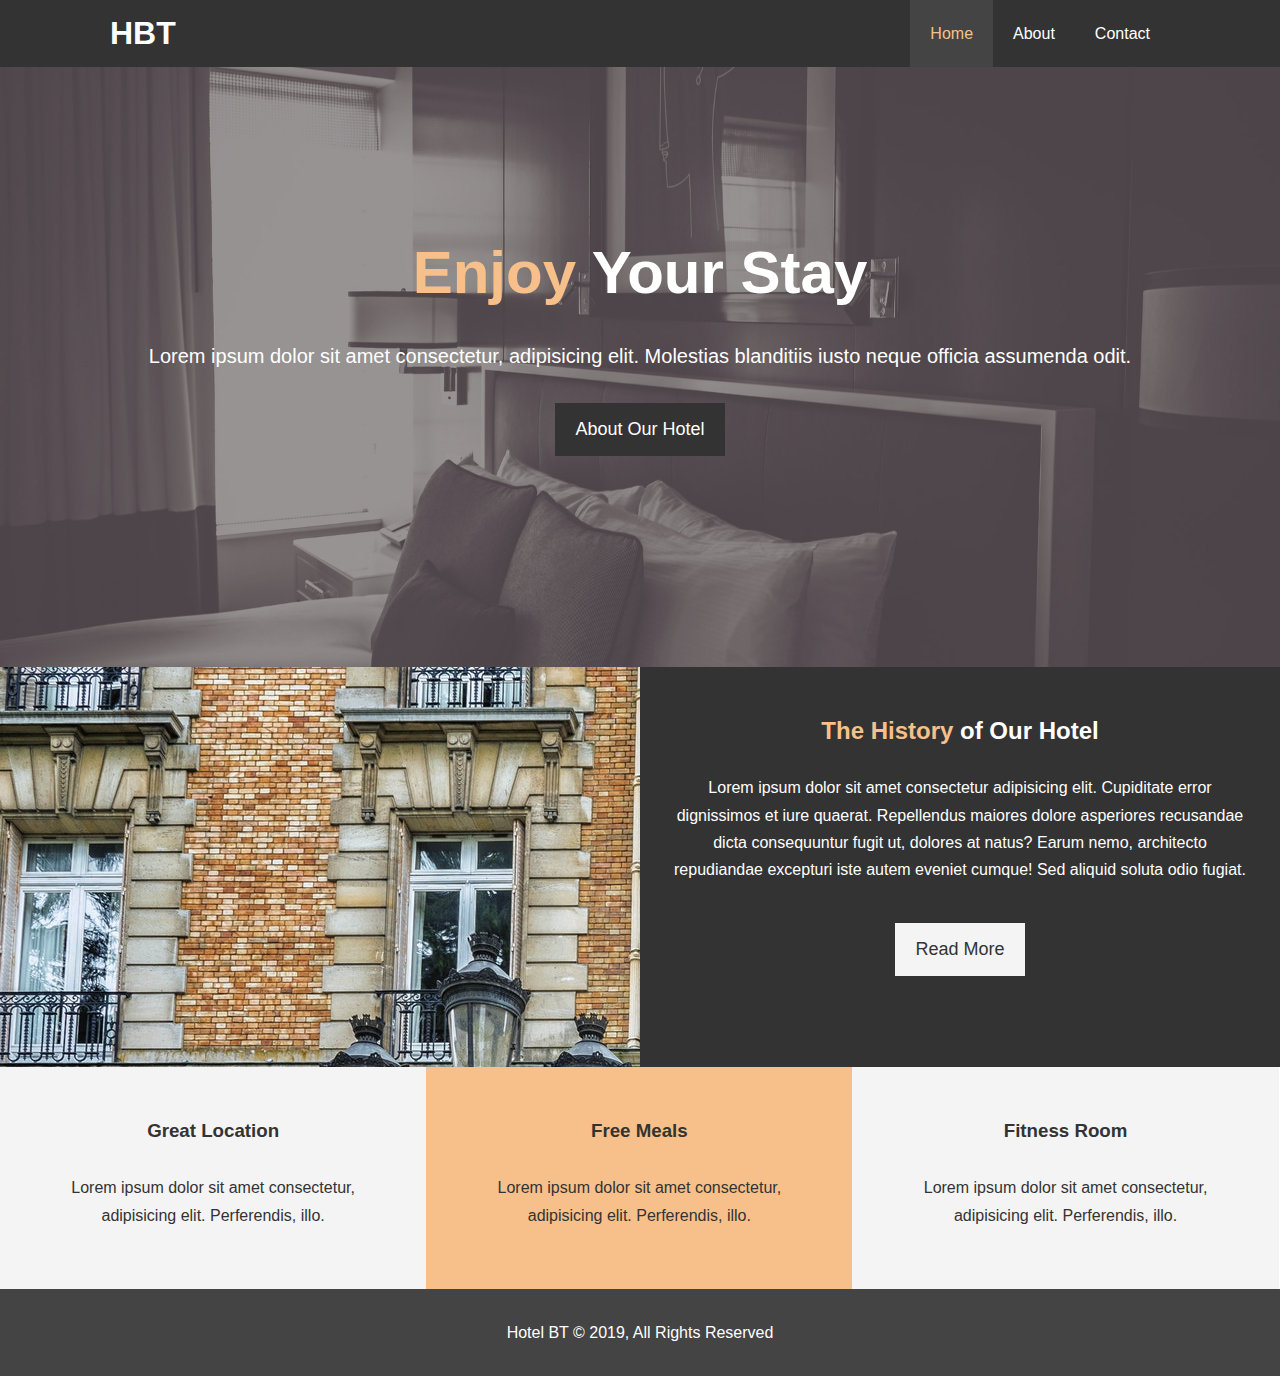
<file: index.html>
<!DOCTYPE html>
<html lang="en">
<head>
  <meta charset="UTF-8">
  <meta name="viewport" content="width=device-width, initial-scale=1.0">
  <meta http-equiv="X-UA-Compatible" content="ie=edge">
  <meta name="description" content="Welcome to the most extraordinary hotel in Boston Massachusetts">
  <meta name="keywords" content="hotel,boston hotel,new england hotel">
  <link rel="stylesheet" href="https://use.fontawesome.com/releases/v5.8.1/css/all.css" integrity="sha384-50oBUHEmvpQ+1lW4y57PTFmhCaXp0ML5d60M1M7uH2+nqUivzIebhndOJK28anvf" crossorigin="anonymous">
  <link rel="stylesheet" href="css/style.css">
  <title>Hotel BT | Welcome</title>
</head>
<body>
  <header>
    <nav id="navbar">
      <div class="container">
        <h1 class="logo"><a href="index.html">HBT</a></h1>
        <ul>
          <li><a class="current" href="index.html">Home</a></li>
          <li><a href="about.html">About</a></li>
          <li><a href="contact.html">Contact</a></li>
        </ul>
      </div>
    </nav>

    <div id="showcase">
      <div class="container">
        <div class="showcase-content">
          <h1><span class=text-primary>Enjoy</span> Your Stay</h1>
          <p class="lead">Lorem ipsum dolor sit amet consectetur, adipisicing elit. Molestias blanditiis iusto neque officia assumenda odit.</p>
          <a class="btn" href="about.html">About Our Hotel</a>
        </div>
      </div>
    </div>
  </header>

  <section id="home-info" class="bg-dark">
    <div class="info-img"></div>
    <div class="info-content">
      <h2><span class="text-primary">The History</span> of Our Hotel</h2>
      <p>Lorem ipsum dolor sit amet consectetur adipisicing elit. Cupiditate error dignissimos et iure quaerat. Repellendus maiores dolore asperiores recusandae dicta consequuntur fugit ut, dolores at natus? Earum nemo, architecto repudiandae excepturi iste autem eveniet cumque! Sed aliquid soluta odio fugiat.</p>
      <a href="about.html" class="btn btn-light" >Read More</a>
    </div>
  </section>

  <section id="features">
    <div class="box bg-light">
      <i class="fas fa-hotel fa-3x"></i>
      <h3>Great Location</h3>
      <p>Lorem ipsum dolor sit amet consectetur, adipisicing elit. Perferendis, illo.</p>
    </div>
    <div class="box bg-primary">
      <i class="fas fa-utensils fa-3x"></i>
      <h3>Free Meals</h3>
      <p>Lorem ipsum dolor sit amet consectetur, adipisicing elit. Perferendis, illo.</p>
    </div>
    <div class="box bg-light">
      <i class="fas fa-dumbbell fa-3x"></i>
      <h3>Fitness Room</h3>
      <p>Lorem ipsum dolor sit amet consectetur, adipisicing elit. Perferendis, illo.</p>
    </div>
  </section>

  <div class="clr"></div>

  <footer id="main-footer">
    <p>Hotel BT &copy; 2019, All Rights Reserved</p>
  </footer>
</body>
</html>
</file>
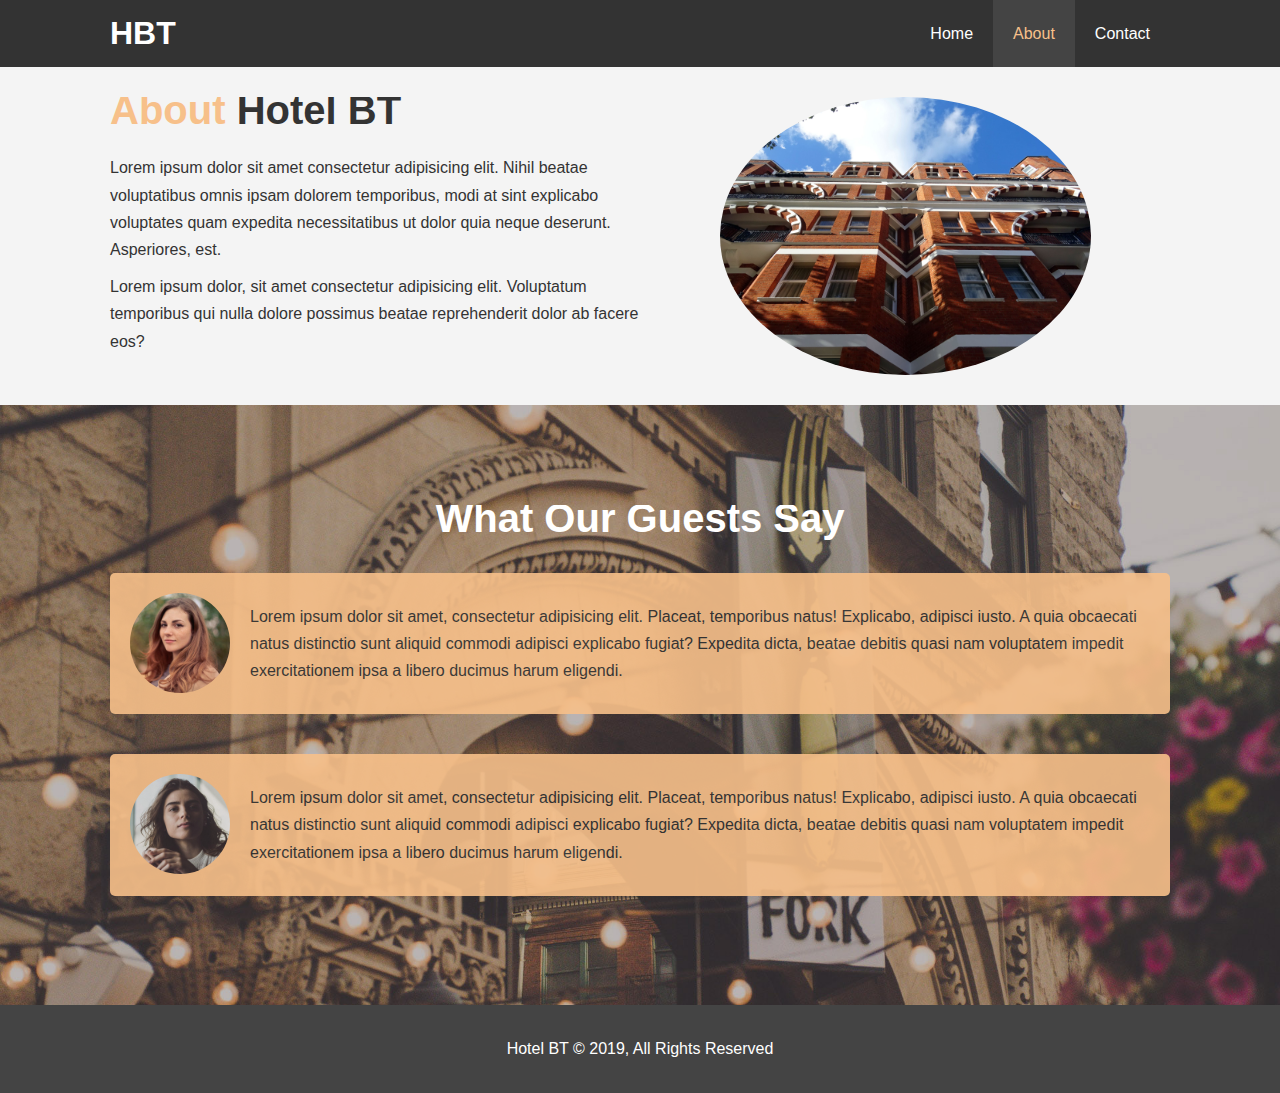
<file: about.html>
<!DOCTYPE html>
<html lang="en">
<head>
  <meta charset="UTF-8">
  <meta name="viewport" content="width=device-width, initial-scale=1.0">
  <meta http-equiv="X-UA-Compatible" content="ie=edge">
  <meta name="description" content="Welcome to the most extraordinary hotel in Boston Massachusetts">
  <meta name="keywords" content="hotel,boston hotel,new england hotel">
  <link rel="stylesheet" href="css/style.css">
  <title>Hotel BT | About</title>
</head>
<body>
  <header>
    <nav id="navbar">
      <div class="container">
        <h1 class="logo"><a href="index.html">HBT</a></h1>
        <ul>
          <li><a href="index.html">Home</a></li>
          <li><a class="current" href="about.html">About</a></li>
          <li><a href="contact.html">Contact</a></li>
        </ul>
      </div>
    </nav>
  </header>

  <section id="about-info" class="bg-light py-3">
    <div class="container">
      <div class="info-left">
        <h1 class="l-heading"><span class="text-primary">About</span> Hotel BT</h1>
        <p>Lorem ipsum dolor sit amet consectetur adipisicing elit. Nihil beatae voluptatibus omnis ipsam dolorem temporibus, modi at sint explicabo voluptates quam expedita necessitatibus ut dolor quia neque deserunt. Asperiores, est.</p>
        <p>Lorem ipsum dolor, sit amet consectetur adipisicing elit. Voluptatum temporibus qui nulla dolore possimus beatae reprehenderit dolor ab facere eos?</p>
      </div>
      <div class="info-right">
        <img src="./img/photo-2.jpg" alt="Hotel">
      </div>
    </div>
  </section>

  <div class="clr"></div>

  <section id="testimonials" class="py-3">
    <div class="container">
      <h2 class="l-heading">What Our Guests Say</h2>
      <div class="testimonial bg-primary">
        <img src="./img/person-1.jpg" alt="Samantha">
        <p>Lorem ipsum dolor sit amet, consectetur adipisicing elit. Placeat, temporibus natus! Explicabo, adipisci iusto. A quia obcaecati natus distinctio sunt aliquid commodi adipisci explicabo fugiat? Expedita dicta, beatae debitis quasi nam voluptatem impedit exercitationem ipsa a libero ducimus harum eligendi.</p>
      </div>
      <div class="testimonial bg-primary">
        <img src="./img/person-2.jpg" alt="Jen">
        <p>Lorem ipsum dolor sit amet, consectetur adipisicing elit. Placeat, temporibus natus! Explicabo, adipisci iusto. A quia obcaecati natus distinctio sunt aliquid commodi adipisci explicabo fugiat? Expedita dicta, beatae debitis quasi nam voluptatem impedit exercitationem ipsa a libero ducimus harum eligendi.</p>
      </div>
    </div>
  </section>

  <footer id="main-footer">
    <p>Hotel BT &copy; 2019, All Rights Reserved</p>
  </footer>
</body>
</html>
</file>
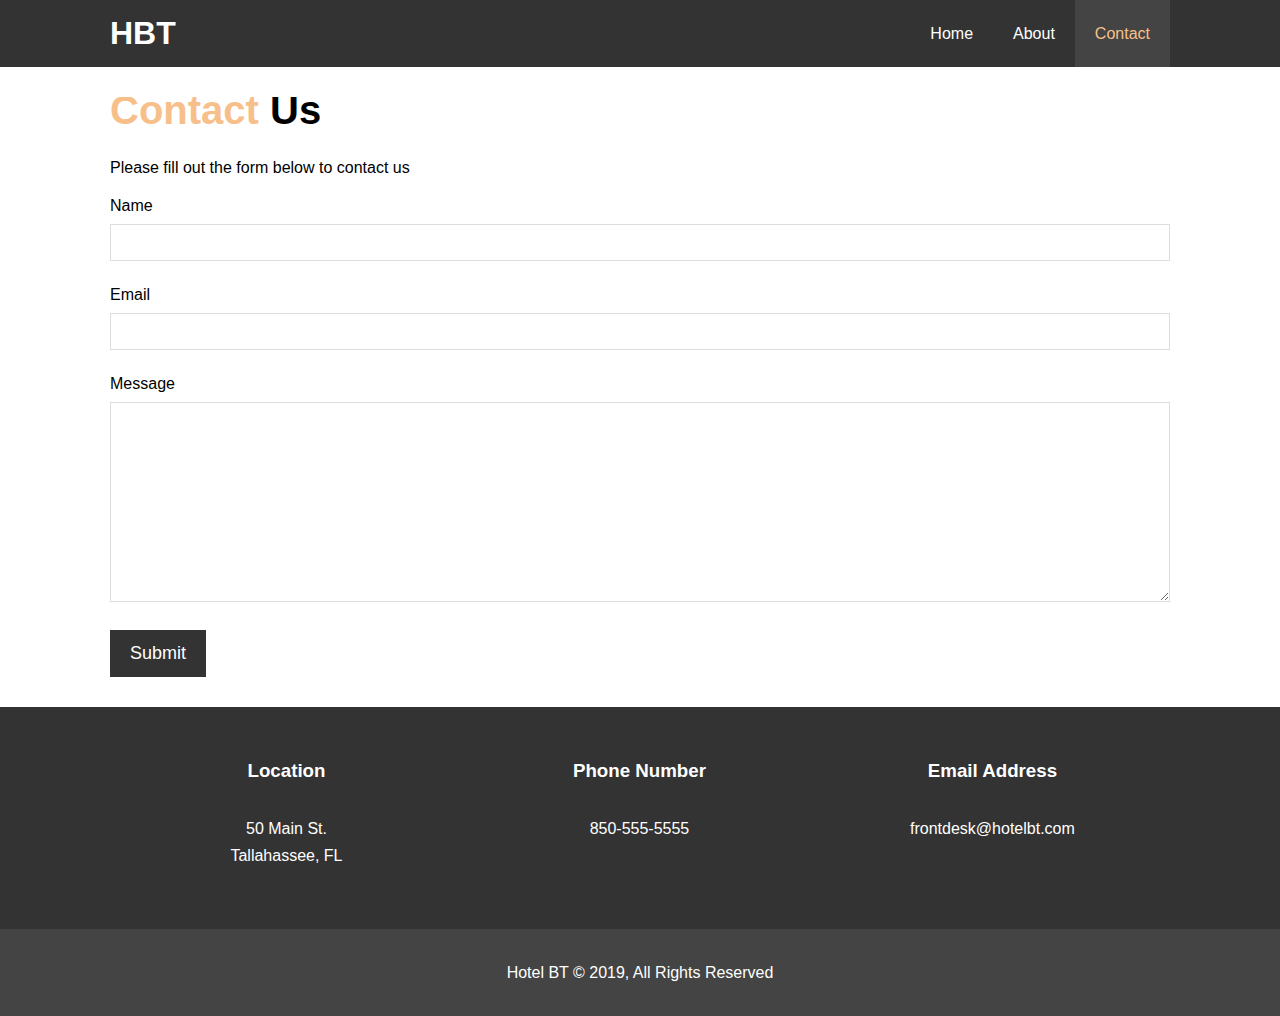
<file: contact.html>
<!DOCTYPE html>
<html lang="en">
<head>
  <meta charset="UTF-8">
  <meta name="viewport" content="width=device-width, initial-scale=1.0">
  <meta http-equiv="X-UA-Compatible" content="ie=edge">
  <meta name="description" content="Welcome to the most extraordinary hotel in Boston Massachusetts">
  <meta name="keywords" content="hotel,boston hotel,new england hotel">
  <link rel="stylesheet" href="https://use.fontawesome.com/releases/v5.8.1/css/all.css" integrity="sha384-50oBUHEmvpQ+1lW4y57PTFmhCaXp0ML5d60M1M7uH2+nqUivzIebhndOJK28anvf" crossorigin="anonymous">
  <link rel="stylesheet" href="css/style.css">
  <title>Hotel BT | Contact</title>
</head>
<body>
  <header>
    <nav id="navbar">
      <div class="container">
        <h1 class="logo"><a href="index.html">HBT</a></h1>
        <ul>
          <li><a href="index.html">Home</a></li>
          <li><a href="about.html" >About</a></li>
          <li><a class="current" href="contact.html">Contact</a></li>
        </ul>
      </div>
    </nav>
  </header>

  <section id="contact-form" class="py-3">
    <div class="container">
      <h1 class="l-heading"><span class="text-primary">Contact</span> Us</h1>
      <p>Please fill out the form below to contact us</p>
      <form action="process.php">
        <div class="form-group">
          <label for="name">Name</label>
          <input type="text" name="name" id="name">
        </div>
        <div class="form-group">
          <label for="email">Email</label>
          <input type="email" name="email" id="email">
        </div>
        <div class="form-group">
          <label for="message">Message</label>
          <textarea name="message" id="message"></textarea>
        </div>
        <button type="submit" class="btn">Submit</button>
      </form>
    </div>
  </section>

  <section id="contact-info" class="bg-dark">
    <div class="container">
      <div class="box">
        <i class="fas fa-hotel fa-3x"></i>
        <h3>Location</h3>
        <p>50 Main St.<br>
        Tallahassee, FL</p>
      </div>
      <div class="box">
        <i class="fas fa-phone fa-3x"></i>
        <h3>Phone Number</h3>
        <p>850-555-5555</p>
      </div>
      <div class="box">
        <i class="fas fa-envelope fa-3x"></i>
        <h3>Email Address</h3>
        <p>frontdesk@hotelbt.com</p>
      </div>
    </div>
  </section>

  <footer id="main-footer">
    <p>Hotel BT &copy; 2019, All Rights Reserved</p>
  </footer>
</body>
</html>
</file>
<file: css/style.css>
/* Reset */
* {
  margin: 0;
  padding: 0;
  box-sizing: border-box;
}

/* Main Styling */
body {
  font-family: 'Segoe UI', Tahoma, Geneva, Verdana, sans-serif;
  line-height: 1.7em;
}

a {
  color: #333;
  text-decoration: none;
}

h1, h2, h3 {
  padding-bottom: 20px;
}

p {
  margin: 10px 0;
}

/* Utility Classes */
.container {
  margin: auto;
  max-width: 1100px;
  overflow: auto;
  padding: 0 20px;
}

.text-primary {
  color: #f7c08a;
}

.lead {
  font-size: 20px;
}

.btn {
  display: inline-block;
  font-size: 18px;
  color: #fff;
  background: #333;
  padding: 13px 20px;
  border: none;
  cursor: pointer;
}

.btn:hover {
  color: #333;;
  background: #f7c08a;
}

.btn-light {
  background: #f4f4f4;
  color: #333;
}

.bg-light {
  background: #f4f4f4;
  color: #333;
}

.bg-dark {
  background: #333;
  color: #fff;
}

.bg-primary {
  background: #f7c08a;
  color: #333;
}

.clr {
  clear: both;
}

.l-heading {
  font-size: 40px;
}

/* Padding */
.py-1 {
  padding: 10px 0;
}

.py-2 {
  padding: 20px 0;
}

.py-3 {
  padding: 30px 0;
}


/* Navbar */
#navbar {
  background: #333;
  color: #fff;
  overflow: auto;
}

#navbar a {
 color: #fff;
}

#navbar h1 {
  float: left;
  padding-top: 20px;
}

#navbar ul {
  list-style: none;
  float: right;
}

#navbar ul li {
  float: left;
}

#navbar ul li a {
  display: block;
  padding: 20px;
  text-align: center;
}

#navbar ul li a:hover, 
#navbar ul li a.current {
  background: #444;
  color: #f7c08a;
}

/* Showcase */
#showcase {
  background: url('../img/showcase.jpg') no-repeat center center/cover;
  height: 600px;
}

#showcase .showcase-content {
  color: #fff;
  text-align: center;
  padding-top: 170px;
}

#showcase .showcase-content h1 {
  font-size: 60px;
  line-height: 1.2em;
}

#showcase .showcase-content p {
  padding-bottom: 20px;
  line-height: 1.7em;
}

/* Home Info */
#home-info {
  height: 400px;
}

#home-info .info-img {
  float: left;
  width: 50%;
  background: url('../img/photo-1.jpg') no-repeat;
  min-height: 100%;
}

#home-info .info-content {
  float: right;
  width: 50%;
  height: 100%;
  text-align: center;
  padding: 50px 30px;
  overflow: hidden;
}

#home-info .info-content p {
  padding-bottom: 30px;
}

/* Features */
.box {
  float: left;
  width: 33.3%;
  padding: 50px;
  text-align: center;
}

.box i {
  margin-bottom: 10px;
}

/* About Info */
#about-info .info-right {
  float: right;
  width: 50%;
  min-height: 100%;
}

#about-info .info-right img {
  display: block;
  margin: auto;
  width: 70%;
  border-radius: 50%;
}

#about-info .info-left {
  float: left;
  width: 50%;
  min-height: 100%;
}

/* Testimonials */
#testimonials {
  height: 600px;
  background: url('../img/test-bg.jpg') no-repeat center center/cover;
  padding-top: 100px;
}

#testimonials h2 {
  color: #fff;
  text-align: center;
  padding-bottom: 40px;
}

#testimonials .testimonial {
  padding: 20px;
  margin-bottom: 40px;
  border-radius: 5px;
  opacity: 0.9;
}

#testimonials .testimonial img{
  float: left;
  width: 100px;
  margin-right: 20px;
  border-radius: 50%;
}

/* Contact Form */
#contact-form .form-group {
  margin-bottom: 20px;
}

#contact-form label {
  display: block;
  margin-bottom: 5px;
}

#contact-form input, 
#contact-form textarea {
  width: 100%;
  padding: 10px;
  border: 1px #ddd solid;
}

#contact-form textarea {
  height: 200px;
}

#contact-form input:focus, 
#contact-form textarea:focus {
  outline: none;
  border-color: #f7c08a;
}

/* Footer */
#main-footer {
  text-align: center;
  background: #444;
  color: #fff;
  padding: 20px;
}
</file>
